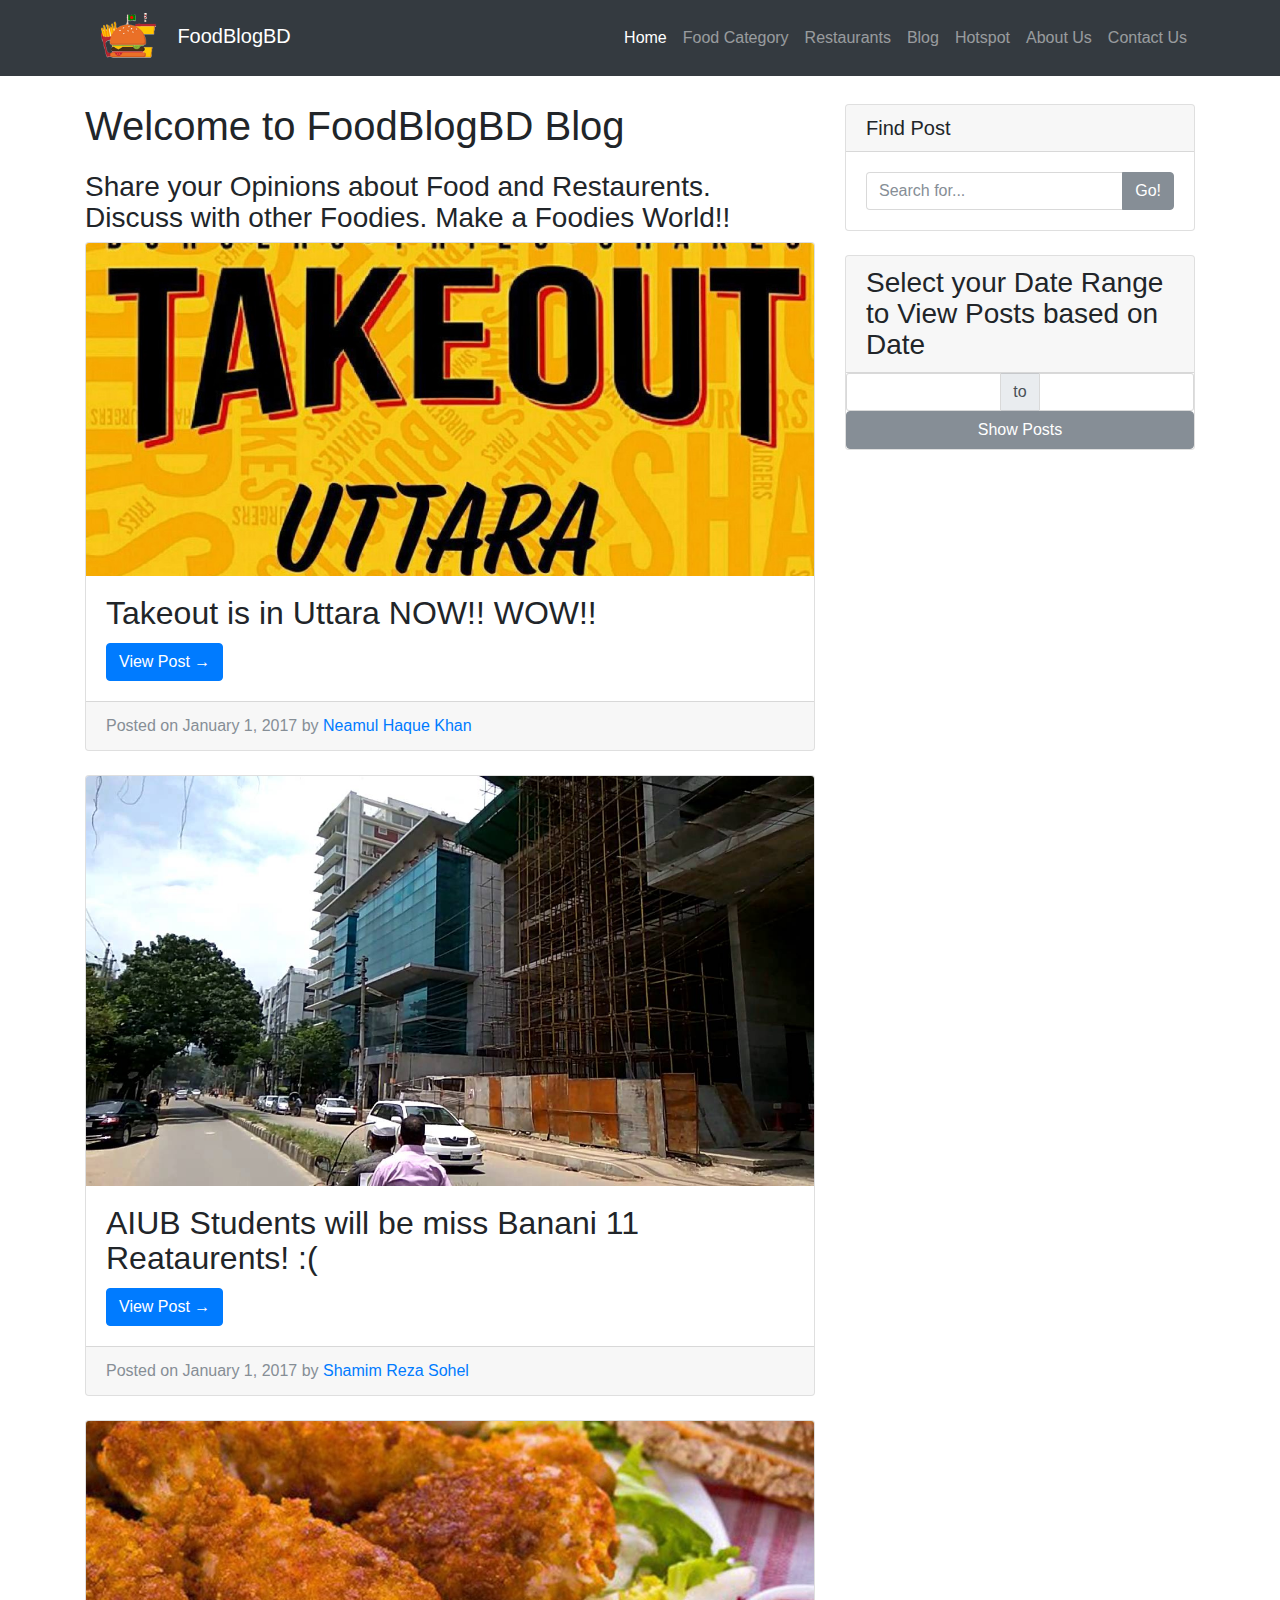
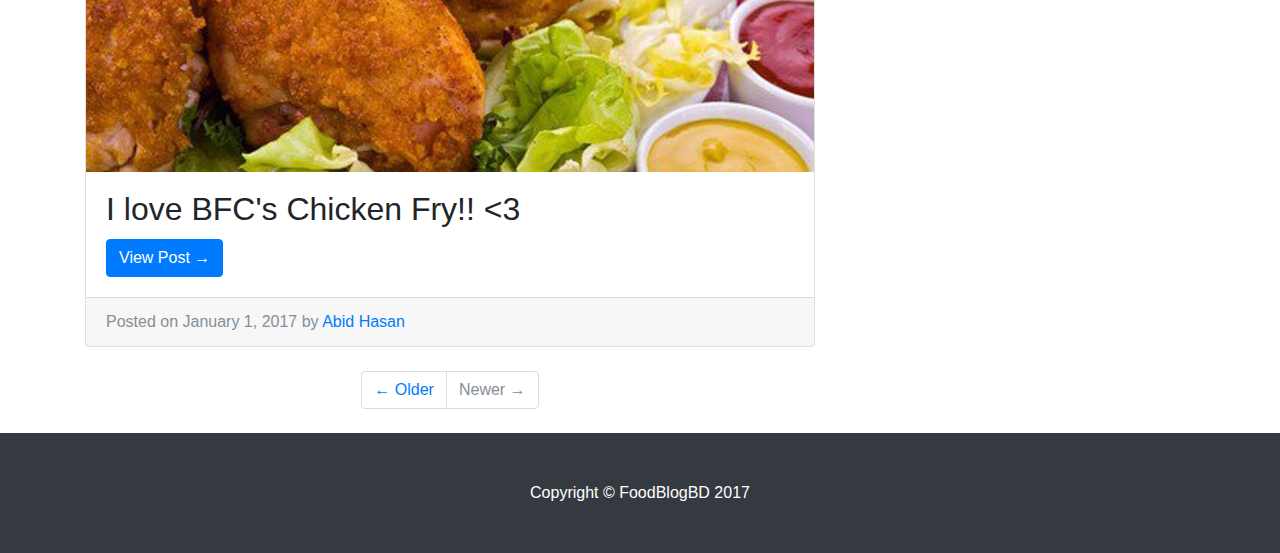
<file: Shared/Blog Page FoodBlogBD/index.html>
<<<<<<< HEAD
https://www.torrentbd.com/torrent/torrents-details.php?id=193359
=======
<!DOCTYPE html>
<html lang="en">

  <head>

    <meta charset="utf-8">
    <meta name="viewport" content="width=device-width, initial-scale=1, shrink-to-fit=no">
    <meta name="description" content="">
    <meta name="author" content="">

    <title>FoodBlogBD Blog</title>

    <!-- Bootstrap core CSS -->
    <link href="vendor/bootstrap/css/bootstrap.min.css" rel="stylesheet">

    <!-- Custom styles for this template -->
    <link href="css/blog-home.css" rel="stylesheet">
    <link href="datepicker/css/bootstrap-datepicker.css" rel="stylesheet">

  </head>

  <body>

    <!-- Navigation -->
    <nav class="navbar navbar-expand-lg navbar-dark bg-dark fixed-top">
      <div class="container">
        <a class="navbar-brand" href="#"> <img class="img-responsive"       
       src="img/foo.png" height="50"> <span>FoodBlogBD</span></a>

        <button class="navbar-toggler" type="button" data-toggle="collapse" data-target="#navbarResponsive" aria-controls="navbarResponsive" aria-expanded="false" aria-label="Toggle navigation">
          <span class="navbar-toggler-icon"></span>
        </button>
        <div class="collapse navbar-collapse" id="navbarResponsive">
          <ul class="navbar-nav ml-auto">
            <li class="nav-item active">
              <a class="nav-link" href="#">Home
                <span class="sr-only">(current)</span>
              </a>
            </li>
            <li class="nav-item">
              <a class="nav-link" href="#">Food Category</a>
            </li>
            <li class="nav-item">
              <a class="nav-link" href="#">Restaurants</a>
            </li>
            <li class="nav-item">
              <a class="nav-link" href="#">Blog</a>
            </li>
            <li class="nav-item">
              <a class="nav-link" href="#">Hotspot</a>
            </li>
            <li class="nav-item">
              <a class="nav-link" href="#">About Us</a>
            </li>
            <li class="nav-item">
              <a class="nav-link" href="#">Contact Us</a>
            </li>
          </ul>
        </div>
      </div>
    </nav>

    <!-- Page Content -->
    <div class="container">

      <div class="row">

        <!-- Blog Entries Column -->
        <div class="col-md-8">

          <h1 class="my-4">Welcome to FoodBlogBD Blog </h1>
            <h3> Share your Opinions about Food and Restaurents. Discuss with other Foodies. Make a Foodies World!!</h3>
          


          <!-- Blog Post -->
          <div class="card mb-4">
            <img class="card-img-top" src="img/takeout.jpg" alt="Card image cap">
            <div class="card-body">
              <h2 class="card-title">Takeout is in Uttara NOW!! WOW!!</h2>
              
              <a href="#" class="btn btn-primary">View Post &rarr;</a>
            </div>
            <div class="card-footer text-muted">
              Posted on January 1, 2017 by
              <a href="#">Neamul Haque Khan</a>
            </div>
          </div>

          <!-- Blog Post -->
          <div class="card mb-4">
            <img class="card-img-top" src="img/banani.jpg" alt="Card image cap">
            <div class="card-body">
              <h2 class="card-title">AIUB Students will be miss Banani 11 Reataurents! :(</h2>
              
              <a href="#" class="btn btn-primary">View Post &rarr;</a>
            </div>
            <div class="card-footer text-muted">
              Posted on January 1, 2017 by
              <a href="#">Shamim Reza Sohel</a>
            </div>
          </div>

          <!-- Blog Post -->
          <div class="card mb-4">
            <img class="card-img-top" src="img/bfcchicken.jpg" alt="Card image cap">
            <div class="card-body">
              <h2 class="card-title">I love BFC's Chicken Fry!! <3 </h2>
              
              <a href="#" class="btn btn-primary">View Post &rarr;</a>
            </div>
            <div class="card-footer text-muted">
              Posted on January 1, 2017 by
              <a href="#">Abid Hasan</a>
            </div>
          </div>

          <!-- Pagination -->
          <ul class="pagination justify-content-center mb-4">
            <li class="page-item">
              <a class="page-link" href="#">&larr; Older</a>
            </li>
            <li class="page-item disabled">
              <a class="page-link" href="#">Newer &rarr;</a>
            </li>
          </ul>

        </div>

        <!-- Sidebar Widgets Column -->
        <div class="col-md-4">

          <!-- Search Widget -->
          <div class="card my-4">
            <h5 class="card-header">Find Post</h5>
            <div class="card-body">
              <div class="input-group">
                <input type="text" class="form-control" placeholder="Search for...">
                <span class="input-group-btn">
                  <button class="btn btn-secondary" type="button">Go!</button>
                </span>
              </div>
            </div>
          </div>

          <!-- Categories Widget -->
          
           <div class="card my-4">
            <h3 class="card-header">Select your Date Range to View Posts based on Date</h3>
            <div class="input-group input-daterange">
    <input type="text" class="form-control" value="2012-04-05">
    <div class="input-group-addon">to</div>
    <input type="text" class="form-control" value="2012-04-19">
           </div>
            <button class="btn btn-secondary" type="button">Show Posts</button>
          </div>

          <!-- Side Widget -->
          

        </div>

      </div>
      <!-- /.row -->

    </div>
    <!-- /.container -->

    <!-- Footer -->
    <footer class="py-5 bg-dark">
      <div class="container">
        <p class="m-0 text-center text-white">Copyright &copy; FoodBlogBD 2017</p>
      </div>
      <!-- /.container -->
    </footer>

    <!-- Bootstrap core JavaScript -->
    <script src="vendor/jquery/jquery.min.js"></script>
    <script src="vendor/popper/popper.min.js"></script>
    <script src="vendor/bootstrap/js/bootstrap.min.js"></script>
    <script src="datepicker/js/bootstrap-datepicker.js"></script>


    <!-- For Datepicker -->

    <script type="text/javascript">
    $('.input-daterange input').each(function() {
    $(this).datepicker('clearDates');
});
</script>


  </body>

</html>
</file>
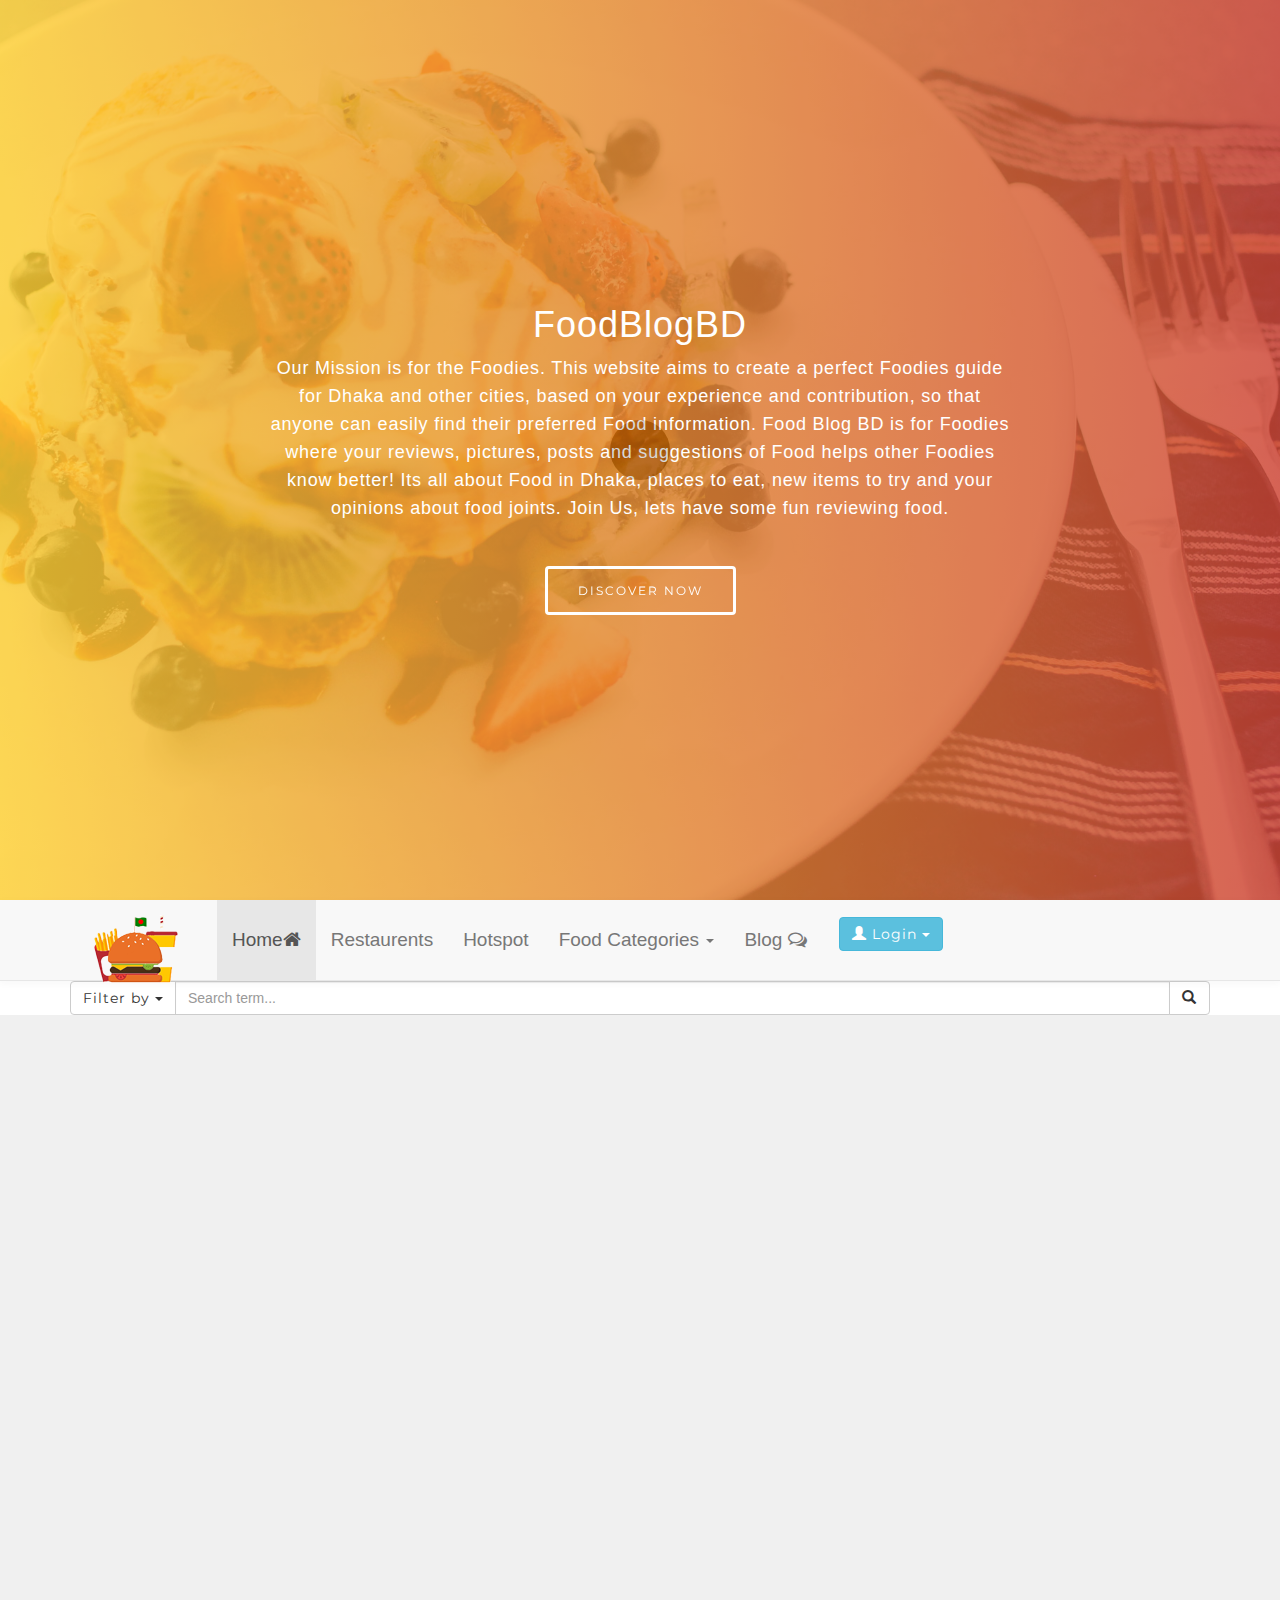
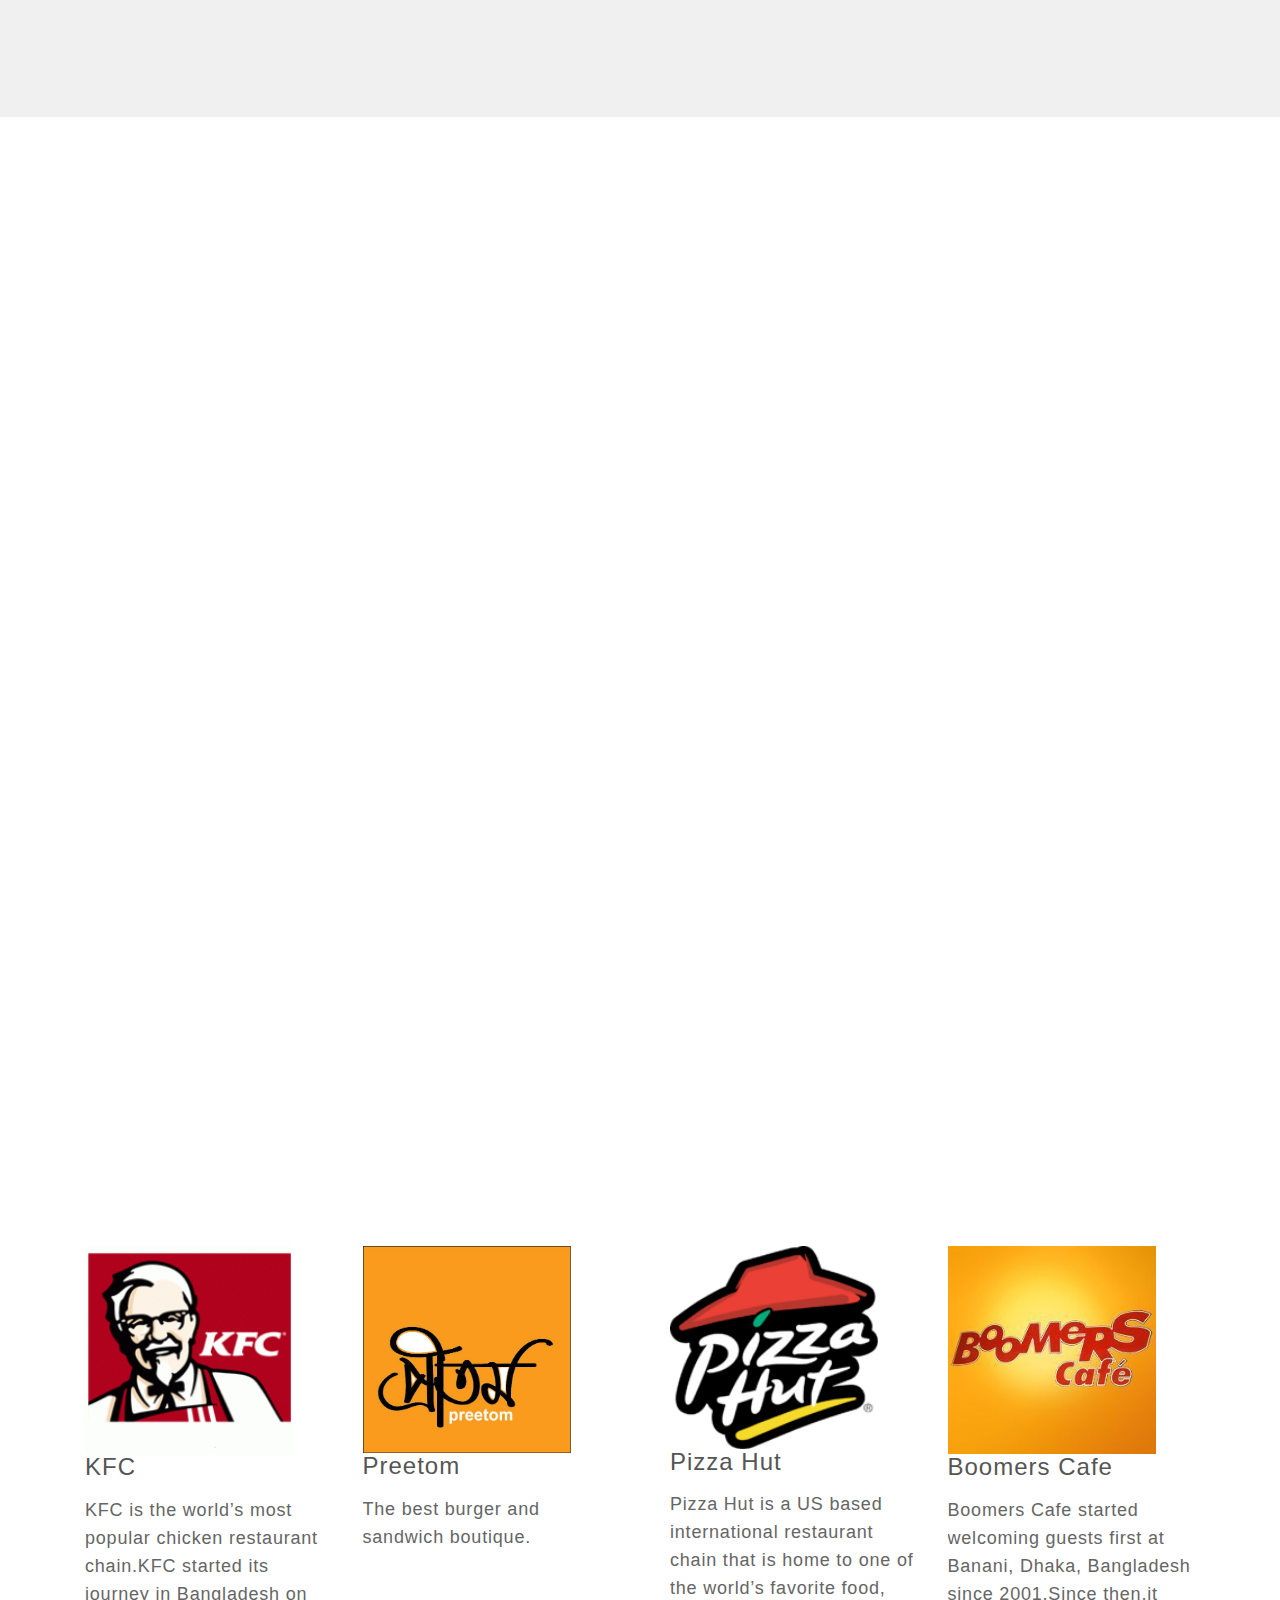
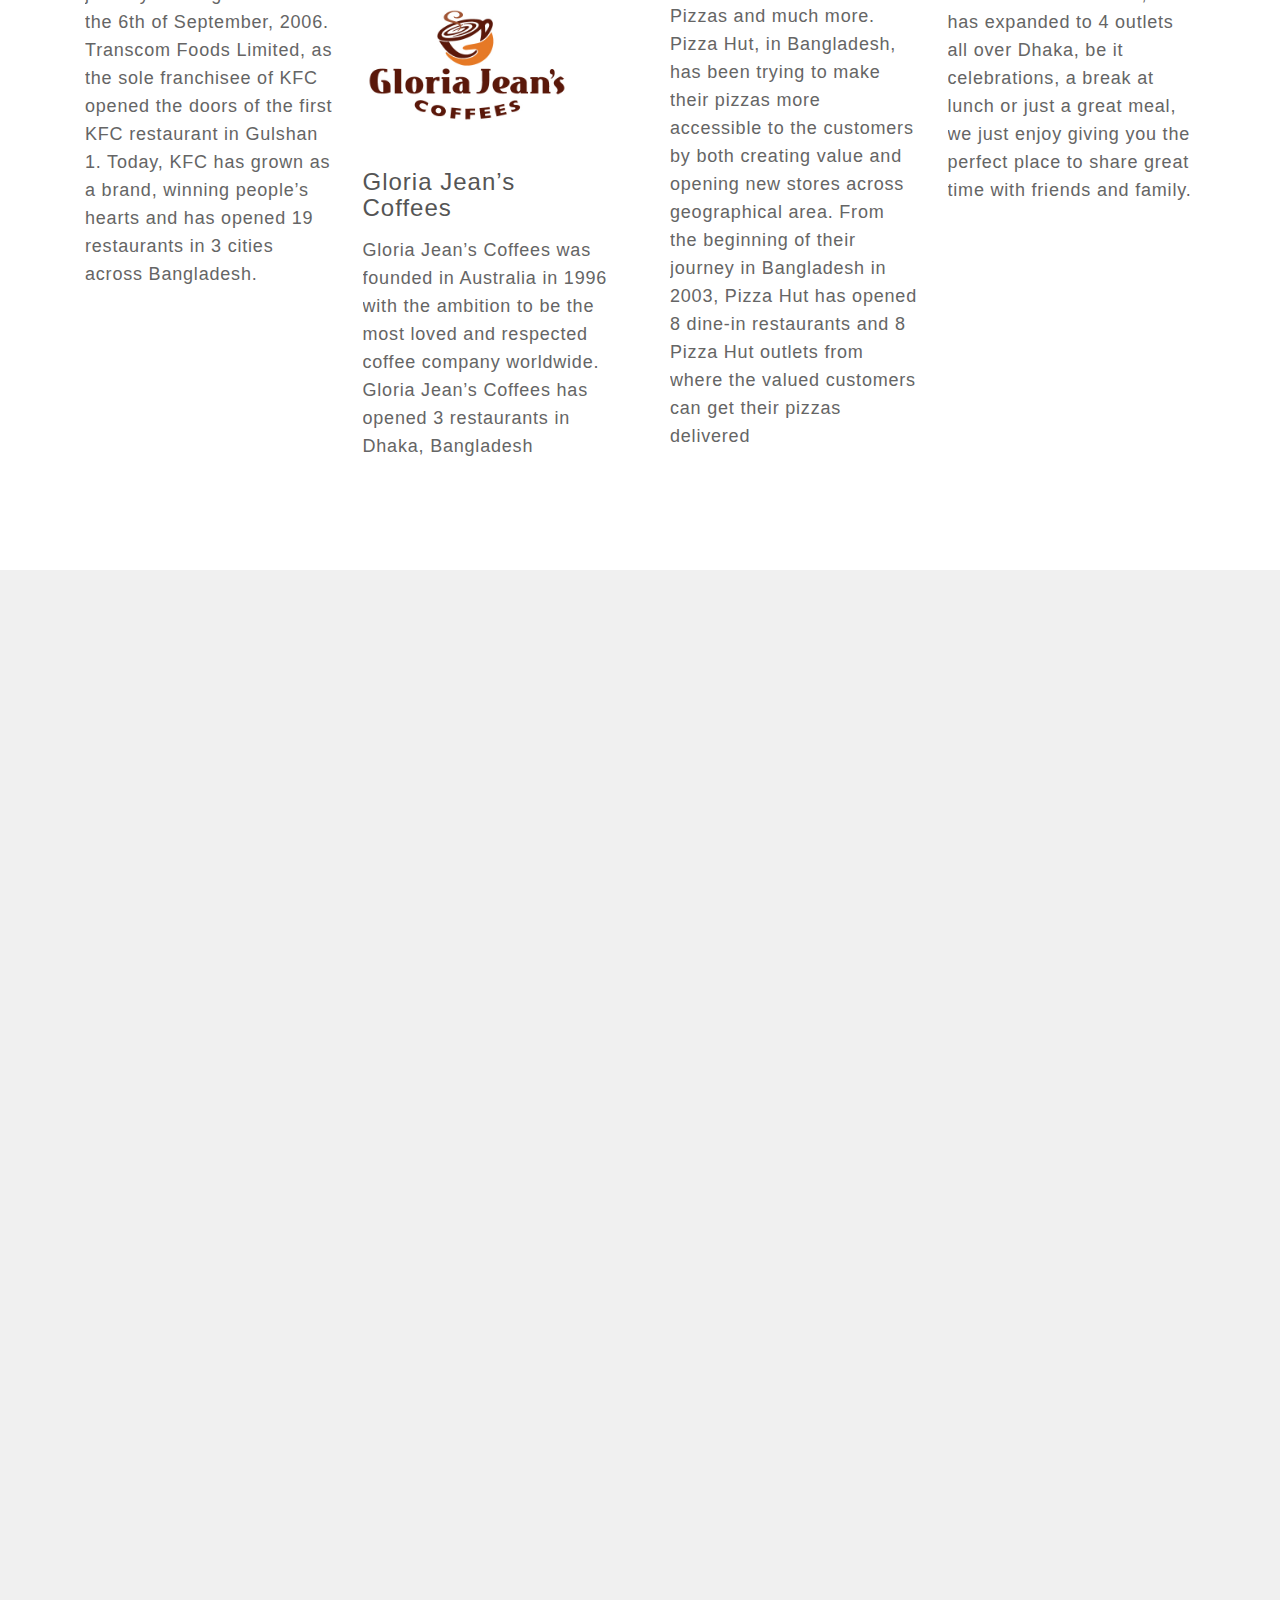
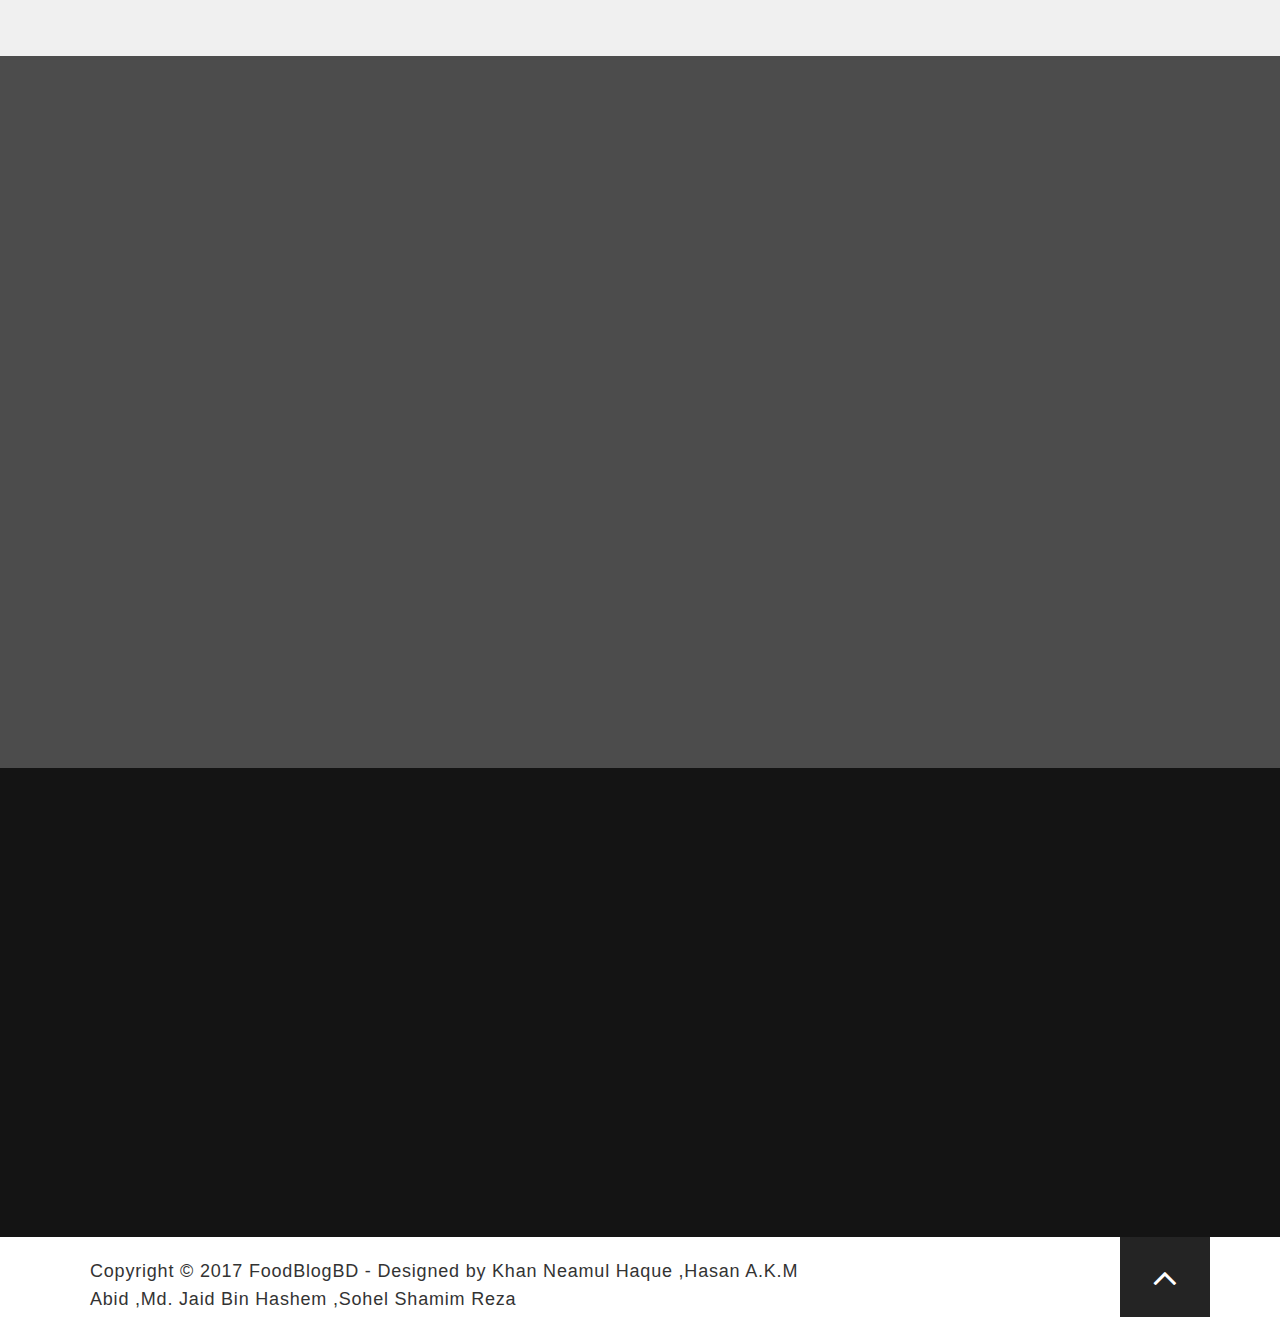
<file: Shared/Home Page/index.html>
<!DOCTYPE html>
<html lang="en">
<head>

	<title>FoodBlogBD</title>
<!--

Template 2083 Steak House

http://www.tooplate.com/view/2083-steak-house

-->
  	<meta charset="utf-8">
	<meta http-equiv="X-UA-Compatible" content="IE=Edge">
	<meta name="viewport" content="width=device-width, initial-scale=1">
	<meta name="keywords" content="">
  	<meta name="description" content="">

	<!-- stylesheets css -->
	<link rel="stylesheet" href="css/bootstrap.min.css">

  	<link rel="stylesheet" href="css/magnific-popup.css">

	<link rel="stylesheet" href="css/animate.min.css">
	<link rel="stylesheet" href="css/font-awesome.min.css">

  	<link rel="stylesheet" href="css/nivo-lightbox.css">
  	<link rel="stylesheet" href="css/nivo_themes/default/default.css">

  	<link rel="stylesheet" href="css/hover-min.css">
  	<link rel="stylesheet" href="css/flexslider.css">

	<link rel="stylesheet" href="css/style.css">

  	<link href='https://fonts.googleapis.com/css?family=Montserrat:400,700' rel='stylesheet' type='text/css'>
  	<link href='https://fonts.googleapis.com/css?family=Source+Sans+Pro:400,300,600' rel='stylesheet' type='text/css'>
    <link rel="stylesheet" href="https://maxcdn.bootstrapcdn.com/bootstrap/3.3.7/css/bootstrap.min.css">

</head>
<body id="top" data-spy="scroll" data-target=".navbar-collapse" data-offset="50">

<!-- Preloader section -->
<div class="preloader">
	<div class="sk-spinner sk-spinner-pulse"></div>
</div>


<!-- Home section -->
<section id="home" class="parallax-section">
  <div class="gradient-overlay"></div>
    <div class="container">
      <div class="row">

          <div class="col-md-offset-2 col-md-8 col-sm-12">
              <h1 class="wow fadeInUp" data-wow-delay="0.6s">FoodBlogBD</h1>
              <p class="wow fadeInUp" data-wow-delay="1.0s">Our Mission is for the Foodies. This website aims to create a perfect Foodies guide for Dhaka and other cities, based on your experience and contribution, so that anyone can easily find their preferred Food information.

															Food Blog BD is for  Foodies where your reviews, pictures, posts and suggestions of Food helps other Foodies know better!

															Its all about Food in Dhaka, places to eat, new items to try and your opinions about food joints.

															Join Us, lets have some fun reviewing food.</p>
              <a href="#feature" class="wow fadeInUp btn btn-default hvr-bounce-to-top smoothScroll" data-wow-delay="1.3s">Discover Now</a>
          </div>

      </div>
    </div>
</section>


<!-- Navigation section -->
<div class="navbar navbar-default navbar-static-top" role="navigation">
  <div class="container">
            <!-- Brand and toggle get grouped for better mobile display -->
            <div class="navbar-header">
                <button type="button" class="navbar-toggle" data-toggle="collapse" data-target=".navbar-ex1-collapse">
                    <span class="sr-only">Toggle navigation</span>
                    <span class="icon-bar"></span>
                    <span class="icon-bar"></span>
                    <span class="icon-bar"></span>
                </button>

                <a class="navbar-brand" href="#"> <img class="img-responsive"       
       src="images/foo.png" >  </a>
            </div>

            <div class="collapse navbar-collapse navbar-ex1-collapse">
                <ul class="nav navbar-nav">
                    <li class="menu-item active"><a href="#">Home<i class="fa fa-home"></i> </a></li>
                    <ul class="nav navbar-nav">
                        <li class="menu-item"><a href="#">Restaurents </a></li>
                        <ul class="nav navbar-nav">
                            <li class="menu-item"><a href="#">Hotspot </a></li>
                            <ul class="nav navbar-nav">
                                
                                <li class="menu-item dropdown"><a href="#" class="dropdown-toggle" data-toggle="dropdown">Food Categories <b class="caret"></b></a>
                                    <ul class="dropdown-menu">
                                        <li class="menu-item dropdown"><a href="#" class="dropdown-toggle" data-toggle="dropdown">Burger </a>
                                        </li>
                                        <li class="menu-item dropdown"><a href="#" class="dropdown-toggle" data-toggle="dropdown">Pizza </a>
                                        </li>
                                        <li class="menu-item dropdown"><a href="#" class="dropdown-toggle" data-toggle="dropdown">Chicken Fry </a>
                                        </li>
                                        <li class="menu-item dropdown"><a href="#" class="dropdown-toggle" data-toggle="dropdown">Pasta </a>
                                        </li>
                                        <li class="menu-item dropdown"><a href="#" class="dropdown-toggle" data-toggle="dropdown">Coffee </a>
                                        </li>
                                        
                                    </ul>
                                </li>
                                <li class="menu-item"><a href="#">Blog <i class="fa fa-comments-o"></i></a></li>
                            </ul>
                            
                <!-- DROPDOWN LOGIN STARTS HERE  -->
                <ul id="signInDropdown" class="nav navbar-nav navbar-right">
                    <li class="dropdown">
                        <button type="button" id="dropdownMenu1" data-toggle="dropdown" class="btn btn-info navbar-btn dropdown-toggle"><i class="glyphicon glyphicon-user"></i> Login <span class="caret"></span></button>
                        <ul class="dropdown-menu">
                          <li style="width: 250px;">
                                <form class="navbar-form form" role="form">
                                    <div class="form-group">
                                      <div class="input-group">
                                            <span class="input-group-addon"><i class="glyphicon glyphicon-envelope color-blue"></i></span>
                                            <!--EMAIL ADDRESS-->
                                            <input type="text" placeholder="Enter Username" name="uname" required>
                                        </div>
                                    </div>
                                    <div class="form-group">
                                        <div class="input-group">
                                            <span class="input-group-addon"><i class="glyphicon glyphicon-lock color-blue"></i></span>
                                            <!--PASSWORD-->
                                            <input id="passwordInput" placeholder="Password"  oninvalid="setCustomValidity('Please enter a password!')" onchange="try{setCustomValidity('')}catch(e){}" required="" type="password">
                                        </div>
                                    </div>
                                    <!--  BASIC ERROR MESSAGE
                                    <div class="form-group">
                                    <label class="error-message color-red">*Email & password don't match!</label>
                                    </div>
                                    -->
                                    <div class="form-group">
                                        <!--BUTTON-->
                                        <br>
                                        <button type="submit" class="btn btn-primary form-control">Login</button>
                                    </div>
                                    <div class="form-group">
                                        <!--RESET PASSWORD LINK-->

                                        <span ><a href="#">Forgot Password?</a></span>
                                        <br>
                                        <p style="font-size: 14px; color: red;" >Have no account?? <a href="#">Sign Up</a></p>
                                    </div>
                                </form>
                            </li>
                        </ul>
                    </li>
                </ul>
                <!-- DROPDOWN LOGIN ENDS HERE  -->
            </div>

        </div>
</div>

<div class="container">
    <div class="row">    
        <div class="col-md-12">
        <div class="input-group">
                <div class="input-group-btn search-panel">
                    <button type="button" class="btn btn-default dropdown-toggle" data-toggle="dropdown">
                      <span id="search_concept">Filter by</span> <span class="caret"></span>
                    </button>
                    <ul class="dropdown-menu" role="menu">
                      <li><a href="#contains">Restaurents</a></li>
                      <li><a href="#its_equal">Food</a></li>
                      <li><a href="#greather_than">Posts</a></li>
                    
                      <li class="divider"></li>
                      <li><a href="#all">Anything</a></li>
                    </ul>
                </div>
                <input type="hidden" name="search_param" value="all" id="search_param">         
                <input type="text" class="form-control" name="x" placeholder="Search term...">
                <span class="input-group-btn">
                    <button class="btn btn-default" type="button"><span class="glyphicon glyphicon-search"></span></button>
                </span>
            </div>
        </div>
  </div>
</div>


<!-- Feature section -->
<section id="feature" class="parallax-section">
  <div class="container">
    <div class="row">

      <div class="col-md-offset-2 col-md-8 col-sm-offset-1 col-sm-10">
          <div class="wow fadeInUp section-title" data-wow-delay="0.6s">
            <h2>Why Choose Us?</h2>
            <h4>FoodBlogBD</h4>
          </div>
      </div>

      <div class="clearfix"></div>

      <div class="col-md-4 col-sm-6 wow fadeInUp" data-wow-delay="0.3s">
        <div class="feature-thumb">
          <div class="feature-icon">
             <span><i class="fa fa-cutlery"></i></span>
          </div>
          <h3>Location Finder</h3>
          <p>You can find all Restaurants addresses and locations in our website.</p>
        </div>
      </div>

      <div class="col-md-4 col-sm-6 wow fadeInUp" data-wow-delay="0.6s">
        <div class="feature-thumb">
          <div class="feature-icon">
            <span><i class="fa fa-coffee"></i></span>
          </div>
          <h3>All in 1</h3>
          <p>You can find all Restaurants food menues and informations in one place.</p>
        </div>
      </div>

      <div class="col-md-4 col-sm-6 wow fadeInUp" data-wow-delay="0.9s">
        <div class="feature-thumb">
          <div class="feature-icon">
            <span><i class="fa fa-bell-o"></i></span>
          </div>
           <h3>Review</h3>
           <p>You can see all reviews in every particular restaurants. You can also write reviews if you want.</p>
        </div>
      </div>

    </div>
  </div>
</section>


<!-- About section -->
<section id="about" class="parallax-section">
	<div class="container">
		<div class="row">

      <div class="col-md-offset-2 col-md-8 col-sm-offset-1 col-sm-10">
          <div class="wow fadeInUp section-title" data-wow-delay="0.3s">
            <h2>Our Story</h2>
            <h4>Your Food Review Center since 2017</h4>
          </div>
      </div>

      <div class="clearfix"></div>
      
      <!--<div class="wow fadeInUp col-md-3 col-sm-5" data-wow-delay="0.3s">
        <img src="images/about-img.jpg" class="img-responsive" alt="About">
        <h3>Nunc ullamcorper suscipit neque, ac malesuada purus molestie non.</h3>
      </div>-->

      <div class="wow fadeInUp col-md-7 col-sm-7" data-wow-delay="0.5s">

        <!-- flexslider -->
        <div class="flexslider">
          <ul class="slides">

            <li>
              <img src="images/slide-img1.jpg" alt="Flexslider">
            </li>
            <li>
              <img src="images/slide-img2.jpg" alt="Flexslider">
            </li>
            <li>
              <img src="images/slide-img3.jpg" alt="Flexslider">
            </li>

          </ul>
        </div>

         <p>For Food Lovers , We are here to help.</p>
      </div>

       <div class="wow fadeInUp col-md-4 col-sm-12" data-wow-delay="0.9s">
        	<h2>Our Aim</h2>
         	<p>Our Mission is for the Foodies. This website aims to create a perfect Foodies guide for Dhaka and other cities, 
			based on your experience and contribution, so that anyone can easily find their preferred Food information. 
			Food Blog BD is for Foodies where your reviews, pictures, posts and suggestions of Food helps other Foodies know better! 
			Its all about Food in Dhaka, places to eat, new items to try and your opinions about food joints. Join Us, lets have some fun reviewing food.</p>
         	
      </div>

		</div>
	</div>
</section>

<!-- Menu section -->
<section id="menu" class="parallax-section">
  <div class="container">
    <div class="row">

      <div class="col-md-offset-2 col-md-8 col-sm-offset-1 col-sm-10">
         <div class="wow fadeInUp section-title" data-wow-delay="0.3s">
            <h2>Popular Restaurants</h2>
        </div>
      </div>

      <div class="col-md-6 col-sm-12">
        <div class="col-md-6 col-sm-12" data-wow-delay="0.6s">
          <div class="media-object pull-left">
            <img src="images/gallery-img1.gif" class="img-responsive" alt="Food Menu">
          </div>
          <div class="media-body">
            <h3 class="media-heading">KFC</h3>
            <p>KFC is the world’s most popular chicken restaurant chain.KFC started its journey in Bangladesh on the 6th of September, 2006. 
				Transcom Foods Limited, as the sole franchisee of KFC opened the doors of the first KFC restaurant in Gulshan 1.
				Today, KFC has grown as a brand, winning people’s hearts and has opened 19 restaurants in 3 cities across Bangladesh.</p>
          </div>
        </div>

        <div class="col-md-6 col-sm-12" data-wow-delay="0.9s">
          <div class="media-object pull-left">
            <img src="images/preetom.jpg" class="img-responsive" alt="Food Menu">
          </div>
          <div class="media-body">
            <h3 class="media-heading">Preetom</h3>
            <p>The best burger and sandwich boutique.</p>
          </div>
        </div>

        <div class="col-md-6 col-sm-12" data-wow-delay="1.2s">
          <div class="media-object pull-left">
            <img src="images/gloriaJeans.jpg" class="img-responsive" alt="Food Menu">
          </div>
          <div class="media-body">
            <h3 class="media-heading">Gloria Jean’s Coffees</h3>
            <p>Gloria Jean’s Coffees was founded in Australia in 1996 with the ambition to be the most loved and respected coffee company worldwide. 
				Gloria Jean’s Coffees has opened 3 restaurants in Dhaka, Bangladesh</p>
          </div>
        </div>
      </div>

      <div class="col-md-6 col-sm-12">
        <div class="col-md-6 col-sm-12" data-wow-delay="1s">
          <div class="media-object pull-left">
            <img src="images/gallery-img4.png" class="img-responsive" alt="Food Menu">
          </div>
          <div class="media-body">
            <h3 class="media-heading">Pizza Hut</h3>
            <p>Pizza Hut is a US based international restaurant chain that is home to one of the world’s favorite food, Pizzas and much more.
			Pizza Hut, in Bangladesh, has been trying to make their pizzas more accessible to the customers by both creating value and opening new stores 
			across geographical area. From the beginning of their journey in Bangladesh in 2003, Pizza Hut has opened 8 dine-in restaurants and 8 Pizza Hut 
			outlets from where the valued customers can get their pizzas delivered</p>
          </div>
        </div>

        <div class="col-md-6 col-sm-12" data-wow-delay="1.3s">
          <div class="media-object pull-left">
            <img src="images/boomers.jpg" class="img-responsive" alt="Food Menu">
          </div>
          <div class="media-body">
            <h3 class="media-heading">Boomers Cafe</h3>
            <p>Boomers Cafe  started welcoming guests first at Banani, Dhaka, Bangladesh since 2001.Since then,it has expanded to 4 outlets all over Dhaka,
			be it celebrations, a break at lunch or just a great meal, we just enjoy giving you the perfect place to share great time with friends and family.</p>
          </div>
        </div>


    </div>
  </div>
</section>

<!-- Team section -->
<section id="team" class="parallax-section">
  <div class="container">
    <div class="row">

      <div class="col-md-offset-2 col-md-8 col-sm-offset-1 col-sm-10">
         <div class="wow fadeInUp section-title" data-wow-delay="0.3s">
            <h2>Meet Our Owners</h2>
        </div>
      </div>

      <div class="clearfix"></div>
	  
	  <div class="col-md-5 col-sm-7 wow fadeInUp" data-wow-delay="0.4s">
          <div class="team-thumb">
            <img src="images/abhijitSir.jpg" class="img-responsive" alt="Team" >  
                <div class="team-des">
                  <h3>Abhijit Bhowmik</h3>
                  <h4>Adviser</h4>
                    <ul class="social-icon">
                      <li><a href="#" class="fa fa-facebook"></a></li>
                      <li><a href="#" class="fa fa-twitter"></a></li>
                      <li><a href="#" class="fa fa-dribbble"></a></li>
                    </ul>
                </div>
          </div>
      </div>

      <div class="col-md-3 col-sm-6 wow fadeInUp" data-wow-delay="0.4s">
          <div class="team-thumb">
            <img src="images/neamul.jpg" class="img-responsive" alt="Team">  
                <div class="team-des">
                  <h3>Neamul Haque</h3>
                  <h4>Developer</h4>
                    <ul class="social-icon">
                      <li><a href="#" class="fa fa-facebook"></a></li>
                      <li><a href="#" class="fa fa-twitter"></a></li>
                      <li><a href="#" class="fa fa-dribbble"></a></li>
                    </ul>
                </div>
          </div>
      </div>
	  
	  <div class="col-md-3 col-sm-6 wow fadeInUp" data-wow-delay="0.9s">
          <div class="team-thumb">
            <img src="images/abid.jpg" class="img-responsive" alt="Team" >  
              <div class="team-des">
                <h3>Abid Hasan</h3>
                <h4>quality test engineer</h4>
                  <ul class="social-icon">
                      <li><a href="#" class="fa fa-facebook"></a></li>
                      <li><a href="#" class="fa fa-twitter"></a></li>
                  </ul>
              </div>
          </div>
      </div>

      <div class="col-md-3 col-sm-6 wow fadeInUp" data-wow-delay="0.6s">
          <div class="team-thumb">
            <img src="images/sohel.jpg" class="img-responsive" alt="Team">  
              <div class="team-des">
                <h3>Shamim Reza</h3>
                <h4>Researcher</h4>
                  <ul class="social-icon">
                      <li><a href="#" class="fa fa-twitter"></a></li>
                  </ul>
              </div>
          </div>
      </div>

      <div class="col-md-3 col-sm-6 wow fadeInUp" data-wow-delay="0.9s">
          <div class="team-thumb">
            <img src="images/siam.jpg" class="img-responsive" alt="Team">  
              <div class="team-des">
                <h3>Md. Jaid</h3>
                <h4>Developer</h4>
                  <ul class="social-icon">
                      <li><a href="#" class="fa fa-facebook"></a></li>
                      <li><a href="#" class="fa fa-twitter"></a></li>
                  </ul>
              </div>
          </div>
      </div>
	  

      <div class="clearfix"></div><div class="clearfix"></div>

      <div class="wow fadeInUp section-title" data-wow-delay="0.6s">
        <h2>Our Service</h2>
         <p>The main focus of our website to create a single website where user can get everything and every information.
			In a special occasion, we will send to email all registered user about the restaurant special offer. So that, users will notify and up to date and less chance to claim the offer.
		</p>
      </div>

    </div>
  </div>
</section>

<!-- Contact section -->
<section id="contact" class="parallax-section">
  <div class="overlay"></div>
	<div class="container">
		<div class="row">

			<div class="col-md-offset-2 col-md-8 col-sm-offset-1 col-sm-10">
            <div class="wow fadeInUp section-title" data-wow-delay="0.3s">
                <h2>Say hello</h2>
                <h4>we are always ready to serve you!</h4>
            </div>
				<div class="contact-form wow fadeInUp" data-wow-delay="0.7s">
					<form id="contact-form" method="post" action="#">
						<input name="name" type="text" class="form-control" placeholder="Your Name" required>
						<input name="email" type="email" class="form-control" placeholder="Your Email" required>
						<textarea name="message" class="form-control" placeholder="Message" rows="5" required></textarea>
						<input type="submit" class="form-control submit" value="SEND MESSAGE">
					</form>
				</div>
			</div>
			
		</div>
	</div>
</section>

<!-- Footer section -->
<footer>
	<div class="container">
		<div class="row">

              <div class="wow fadeInUp col-md-4 col-sm-4" data-wow-delay="1.3s">
                <h3>About the house</h3>
                <p></p>
              </div>  
        
              <div class="wow fadeInUp col-md-4 col-sm-4" data-wow-delay="1.6s">
                <h3>Contact Detail</h3>
                <p>House 83/B, Road 4, Kemal Ataturk Avenue, Banani,Dhaka 1213, Bangladesh</p>
                <p>+88-02-9894229, +88-02-9897387, +88-02-58815357</p>
                <p>info@aiub.edu</p>
              </div> 
        
              <div class="wow fadeInUp col-md-4 col-sm-4" data-wow-delay="1.9s">
                <h3>Opening Service Hours</h3>
                <strong>Sunday - Thursday</strong>
                <p>8:00 AM - 8:00 PM</p>
              </div> 

		</div>
	</div>
</footer>

<!-- Copyright section -->
<section id="copyright">
  <div class="container">
    <div class="row">

      <div class="col-md-8 col-sm-8 col-xs-8">
        <p>Copyright © 2017 FoodBlogBD - Designed by Khan Neamul Haque ,Hasan A.K.M Abid ,Md. Jaid Bin Hashem ,Sohel Shamim Reza </p>
      </div>  

      <div class="col-md-4 col-sm-4 text-right">
        <a href="#home" class="fa fa-angle-up smoothScroll gototop"></a>
      </div>

    </div>
  </div>
</section>

<!-- javscript js -->
<script src="js/jquery.js"></script>
<script src="js/bootstrap.min.js"></script>

<script src="js/jquery.magnific-popup.min.js"></script>

<script src="js/jquery.sticky.js"></script>
<script src="js/jquery.backstretch.min.js"></script>

<script src="js/isotope.js"></script>
<script src="js/imagesloaded.min.js"></script>
<script src="js/nivo-lightbox.min.js"></script>

<script src="js/jquery.flexslider-min.js"></script>

<script src="js/jquery.parallax.js"></script>
<script src="js/smoothscroll.js"></script>
<script src="js/wow.min.js"></script>

<script src="js/custom.js"></script>

</body>
</html>
</file>
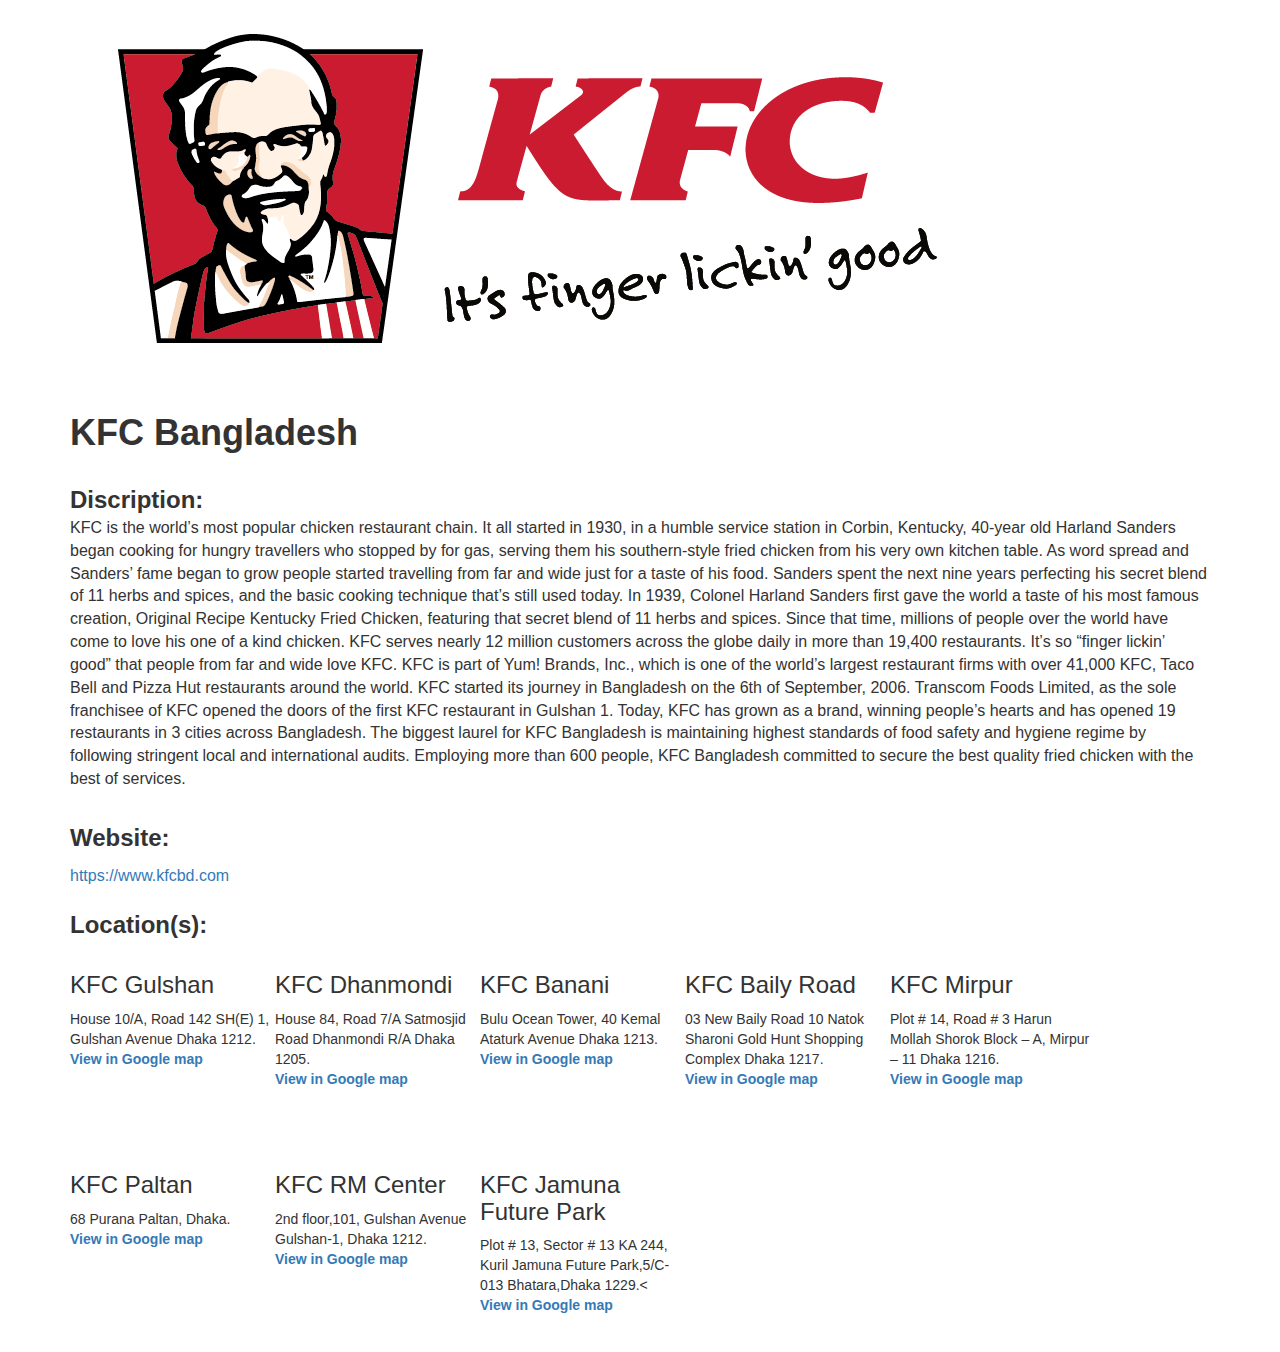
<file: Shared/Single Restaurant Page/singlearticle.html>
<!DOCTYPE HTML>
<html>
<head>


    <title>Retaurent Single Article</title>
    

    <!-- Font Awesome -->
    <link rel="stylesheet" href="https://maxcdn.bootstrapcdn.com/font-awesome/4.2.0/css/font-awesome.min.css">



    <link rel="stylesheet" href="css/bootstrap.min.css" type="text/css">
    <link rel="stylesheet" href="css/style.css" type="text/css">
    <link rel="stylesheet" href="css\font-awesome.min.css" type="text/css">

    <link href='https://fonts.googleapis.com/css?family=Open+Sans:400,600' rel='stylesheet' type='text/css'>
    <link rel='stylesheet prefetch' href='https://maxcdn.bootstrapcdn.com/font-awesome/4.4.0/css/font-awesome.min.css'>
    <link rel="stylesheet" href="https://socialcounters.000webhostapp.com/SocialCounters/SocialCounters/css/style.css">
    <link href="https://maxcdn.bootstrapcdn.com/font-awesome/4.6.3/css/font-awesome.min.css" rel="stylesheet" integrity="sha384-T8Gy5hrqNKT+hzMclPo118YTQO6cYprQmhrYwIiQ/3axmI1hQomh7Ud2hPOy8SP1" crossorigin="anonymous">

</head>
<body>


 <!--****************THUMBLE POST**************-->
 <div class="container">
    <div class="row">
        <div class="col-md-12">



            <img src="images/kfc.jpg" class="img-responsive">
            <div class="caption">
                <h1><b>KFC Bangladesh</b></h1>                               
            </div>



            <br>
            <b style="font-size: 24px">Discription:</b>
            <p style="font-size: 16px" >KFC is the world’s most popular chicken restaurant chain.

                It all started in 1930, in a humble service station in Corbin, Kentucky, 40-year old Harland Sanders began cooking for hungry travellers who stopped by for gas, serving them his southern-style fried chicken from his very own kitchen table. As word spread and Sanders’ fame began to grow people started travelling from far and wide just for a taste of his food. Sanders spent the next nine years perfecting his secret blend of 11 herbs and spices, and the basic cooking technique that’s still used today.

                In 1939, Colonel Harland Sanders first gave the world a taste of his most famous creation, Original Recipe Kentucky Fried Chicken, featuring that secret blend of 11 herbs and spices. Since that time, millions of people over the world have come to love his one of a kind chicken.

                KFC serves nearly 12 million customers across the globe daily in more than 19,400 restaurants. It’s so “finger lickin’ good” that people from far and wide love KFC. KFC is part of Yum! Brands, Inc., which is one of the world’s largest restaurant firms with over 41,000 KFC, Taco Bell and Pizza Hut restaurants around the world.

                KFC started its journey in Bangladesh on the 6th of September, 2006. Transcom Foods Limited, as the sole franchisee of KFC opened the doors of the first KFC restaurant in Gulshan 1. Today, KFC has grown as a brand, winning people’s hearts and has opened 19 restaurants in 3 cities across Bangladesh. The biggest laurel for KFC Bangladesh is maintaining highest standards of food safety and hygiene regime by following stringent local and international audits. Employing more than 600 people, KFC Bangladesh committed to secure the best quality fried chicken with the best of services.</p>
                <br>
                <p style="font-size: 24px"><b>Website: </b></p> 
                <a style="font-size: 16px" href="https://kfcbd.com/">https://www.kfcbd.com</a>

















                <br> <br>




            </div>







        </div>
    </div>

    <div class="container">
        <p style="font-size: 24px"><b>Location(s): </b></p> 
        <div class="row">
            <div class="col-md-12">
              <div class="entry-content">
                  <div class="entry-content-inner">
                      <div style="width:205px;height:200px; float: left;">
                        <h3> KFC Gulshan</h3>
                        <p>House 10/A, Road 142
                            SH(E) 1, Gulshan Avenue
                            Dhaka 1212.<br>
                            
                            <a href="https://www.google.com.bd/maps/place/KFC+Gulshan/@23.7753465,90.4142871,17z/data=!3m1!4b1!4m5!3m4!1s0x3755c79cb1a431eb:0xeb53c82d8228e8a0!8m2!3d23.7753465!4d90.4164758?hl=en" target="blank"><strong>View in Google map</strong></a>
                        </div>
                        <div style="width:205px;height:200px; float: left;">
                            <h3> KFC Dhanmondi</h3>
                            <p>House 84, Road 7/A
                                Satmosjid Road
                                Dhanmondi R/A
                                Dhaka 1205.<br>

                                <a href="https://www.google.com.bd/maps/place/KFC/@23.7435202,90.3712782,17z/data=!3m1!4b1!4m5!3m4!1s0x3755bf4b152a54c7:0xa858f958c86fef60!8m2!3d23.7435202!4d90.3734669" target="blank"><strong>View in Google map</strong></a>
                            </div>
                            <div style="width:205px;height:200px; float: left;">
                                <h3> KFC Banani</h3>
                                <p>Bulu Ocean Tower,
                                    40 Kemal Ataturk Avenue
                                    Dhaka 1213.<br>

                                    
                                    <a href="https://www.google.com.bd/maps/place/K+F+C/@23.7937659,90.4033418,17z/data=!3m1!4b1!4m5!3m4!1s0x3755c70e61cfd2dd:0x93d98de48f5cbdc5!8m2!3d23.7937659!4d90.4055305" target="blank"><strong>View in Google map</strong></a>
                                </div>
                                <div style="width:205px;height:200px; float: left;">
                                    <h3> KFC Baily Road</h3>
                                    <p>03 New Baily Road
                                        10 Natok Sharoni
                                        Gold Hunt Shopping Complex
                                        Dhaka 1217.<br>

                                        <a href="https://www.google.com.bd/maps/place/KFC+Restaurant/@23.7420039,90.4077447,17z/data=!3m1!4b1!4m5!3m4!1s0x3755b88baa7057cf:0xe2a230d4ef760bb9!8m2!3d23.7420039!4d90.4099334" target="blank"><strong>View in Google map</strong></a>
                                    </div>
                                    <div style="width:205px;height:200px; float: left;">
                                        <h3>KFC Mirpur</h3>
                                        <p>Plot # 14, Road # 3
                                            Harun Mollah Shorok
                                            Block &#8211; A, Mirpur &#8211; 11
                                            Dhaka 1216.<br>

                                            <a href="https://www.google.com.bd/maps/place/KFC+Restaurant/@23.816756,90.3640213,17z/data=!3m1!4b1!4m5!3m4!1s0x3755c12f4d8798b9:0x4fb662d896d1a4c3!8m2!3d23.816756!4d90.36621" target="blank"><strong>View in Google map</strong></a>
                                        </div>
                                        <div style="width:205px;height:200px; float: left;">
                                            <h3> KFC Paltan</h3>
                                            <p>68 Purana Paltan,
                                                Dhaka.<br>

                                                <a href="https://www.google.com.bd/maps/place/KFC+Restaurant/@23.7300124,90.4089577,17z/data=!3m1!4b1!4m5!3m4!1s0x3755b8f7b554557f:0x9e4d982bd7057d79!8m2!3d23.7300124!4d90.4111464" target="blank"><strong>View in Google map</strong></a>
                                            </div>
                                            <div style="width:205px;height:200px; float: left;">
                                                <h3>KFC RM Center</h3>
                                                <p>2nd floor,101, Gulshan Avenue
                                                    Gulshan-1, Dhaka 1212.<br>

                                                    <a href="https://www.google.com.bd/maps/place/Kfc+Restaurant/@23.7887288,90.4141109,17z/data=!3m1!4b1!4m5!3m4!1s0x3755c7a1975bce31:0xb6af4cb69ec866b1!8m2!3d23.7887288!4d90.4162996" target="blank"><strong>View in Google map</strong></a>
                                                </div>
                                                <div style="width:205px;height:200px; float: left;">
                                                    <h3> KFC Jamuna Future Park</h3>
                                                    <p>Plot # 13, Sector # 13
                                                        KA 244, Kuril
                                                        Jamuna Future Park,5/C-013
                                                        Bhatara,Dhaka 1229.<<br>

                                                        <a href="https://www.google.com.bd/maps/place/KFC+Restaurant/@23.7912496,90.3199801,12z/data=!4m8!1m2!2m1!1skfc+near+Jamuna+Future+Theame+Park,+Dhaka,+Dhaka+Division!3m4!1s0x0:0x91e23da5f7ecdab6!8m2!3d23.8132433!4d90.4238105" target="blank"><strong>View in Google map</strong></a>
                                                    </div>

                                                </div>
</file>
<file: Shared/Home Page/css/style.css>
/*

Template 2083 Steak House

http://www.tooplate.com/view/2083-steak-house

*/

body {
    background: #ffffff;
    font-family: 'Source Sans Pro', sans-serif;
    font-weight: 300;
  }

html,body {
  width: 100%;
  overflow-x: hidden;
}

html {
  font-size: 100%;
}


/* Typography */
h1,h2,h3, .btn {
  font-family: 'Montserrat', sans-serif;
  font-weight: 400;
  letter-spacing: 1px;
}

h1 {
  font-weight: bold;
  font-size: 100px;
}

h2 {
  color: #333;
  font-size: 40px;
  letter-spacing: 2px;
  text-transform: uppercase;
  margin-top: 8px;
}
#contact h2 {
  color: #ffffff;
}

h3 {
  color: #444;
  font-size: 20px;
  line-height: 26px;
  letter-spacing: 1px;
  padding-bottom: 10px;
}
#menu h3 {
   color: #555;
}

h4 {
  font-size: 12px;
  font-weight: bold;
  letter-spacing: 3px;
  text-transform: uppercase;
  font-weight: 400;
}

p {
  font-size: 18px;
  letter-spacing: 0.8px;
  line-height: 28px;
}

a {
  text-decoration: none !important;
}
a:visited,
a:focus {
  outline: none;
  text-decoration: none !important;
}

.parallax-section {
  background-attachment: fixed !important;
  background-size: cover !important;
}

/* hover min css */
.hvr-bounce-to-bottom:before,
.hvr-bounce-to-top:before {
  background-color: #ffffff;
}


/* All Section styles */
#about,
#feature,
#video,
#menu,
#team,
#gallery,
#contact {
  color: #656565;
  padding-top: 100px;
  padding-bottom: 100px;
}

#feature,
#video,
#team,
#gallery,
#contact {
  text-align: center;
}

#feature,
#team {
  background: rgb(240,240,240);
}



/* section title */
.section-title {
  padding-bottom: 70px;
}
#about .section-title,
#menu .section-title {
  text-align: center;
}
#contact .section-title {
  color: #f0f0f0;
}



/* Preloader section  */
.preloader {
  position: fixed;
  top: 0;
  left: 0;
  width: 100%;
  height: 100%;
  z-index: 99999;
  display: flex;
  flex-flow: row nowrap;
  justify-content: center;
  align-items: center;
  background: none repeat scroll 0 0 #ffffff;
}

.sk-spinner-pulse {
  width: 60px;
  height: 60px;
  background-color: #222;
  border-radius: 100%;
  -webkit-animation: sk-pulseScaleOut 1s infinite ease-in-out;
          animation: sk-pulseScaleOut 1s infinite ease-in-out; }

@-webkit-keyframes sk-pulseScaleOut {
  0% {
    -webkit-transform: scale(0);
            transform: scale(0); }
  100% {
    -webkit-transform: scale(1);
            transform: scale(1);
    opacity: 0; } }

@keyframes sk-pulseScaleOut {
  0% {
    -webkit-transform: scale(0);
            transform: scale(0); }
  100% {
    -webkit-transform: scale(1);
            transform: scale(1);
    opacity: 0; } }


/* Home section */
#home {
  color: #ffffff;
  display: -webkit-box;
  display: -webkit-flex;
  display: -ms-flexbox;
  display: flex;
  -webkit-box-align: center;
  -webkit-align-items: center;
      -ms-flex-align: center;
        align-items: center;
  text-align: center;
  height: 100vh;
  overflow: hidden;
  position: relative;
}

#home .gradient-overlay {
  background: #c21500; /* fallback for old browsers */  
  background: -webkit-linear-gradient(to left, #c21500 , #ffc500); /* Chrome 10-25, Safari 5.1-6 */
  background: linear-gradient(to left, #c21500 , #ffc500); /* W3C, IE 10+/ Edge, Firefox 16+, Chrome 26+, Opera 12+, Safari 7+ */
  opacity: 0.8;      
  position: absolute;
  top: 0;
  width: 100%;
  height: 100vh;
}

#home .btn {
  background: transparent;
  border: 3px solid #ffffff;
  color: #ffffff;
  font-size: 12px;
  letter-spacing: 2px;
  padding: 13px 30px;
  margin-top: 34px;
  text-transform: uppercase;
}
#home .btn:hover,
#home .btn:focus {
  color: #c21500;
}


/* Navigation section */


.navbar-default {
    background: #ffffff;
    border: none;
    box-shadow: 0px 2px 8px 0px rgba(50, 50, 50, 0.04);
    margin: 0 !important;
}

.navbar-default .navbar-brand {
  color: #505050;
  font-size: 28px;
  font-weight: 600;
  letter-spacing: 2px;
  line-height: 40px;
  margin: 0;
}

.navbar-default .navbar-nav li a {
    color: #757575;
    font-size: 19px;
    font-weight: 300;
    line-height: 50px;
    -webkit-transition: all 0.4s ease-in-out;
    transition: all 0.4s ease-in-out;
}

.navbar-default .navbar-nav > li a:hover {
    color: #c21500 !important;
}

.navbar-default .navbar-nav > li > a:hover,
.navbar-default .navbar-nav > li > a:focus {
    color: #606060;
    background-color: transparent;
}

.navbar-default .navbar-nav > .active > a,
.navbar-default .navbar-nav > .active > a:hover,
.navbar-default .navbar-nav > .active > a:focus {
    color: #c21500;
    background-color: transparent;
}

.navbar-default .navbar-toggle {
     border: none;
     padding-top: 10px;
  }

.navbar-default .navbar-toggle .icon-bar {
    border-color: transparent;
  }

.navbar-default .navbar-toggle:hover,
.navbar-default .navbar-toggle:focus { 
  background-color: transparent;
}

.navbar-default .navbar-search{
  padding-top: 10px;
}

#dropdownMenu1{
  margin: 17px;
}



/* Feature section */
#feature .feature-thumb {
  background-color: #ffffff;
  position: relative;
  padding: 40px;
  margin-top: 32px;
}
#feature .feature-icon {
  background-color: #222;
  width: 85px;
  height: 85px;
  margin: 0 auto;
  top: 0;
  margin-top: -70px;
  margin-bottom: 30px;
  position: relative;
  -webkit-border-radius: 50%;
  -moz-border-radius: 50%;
  -ms-border-radius: 50%;
  border-radius: 50%;
  display: table;
  text-align: center;
  transition: all 0.4s ease-in-out;
}
#feature .feature-icon:hover {
  background-color: #c21500;
}
#feature .feature-icon span {
  display: table-cell;
  vertical-align: middle;
}
#feature .feature-icon .fa {
  color: #A1849A;
  font-size: 36px;
  margin: 0;
  padding: 0;
}

#feature h3 {
  padding-top: 14px;
  padding-bottom: 10px;
}



/* About section  */
#about .col-md-4 ul {
  padding-top: 4px;
  padding-left: 28px;
}

#about .col-md-4 ul li {
  color: #777;
  font-size: 18px;
  font-weight: 400;
  padding-top: 2px;
  padding-bottom: 2px;
}



/* Video section  */
#video {
  background: url('../images/video-bg.jpg') 50% 0 repeat-y fixed;
  -webkit-background-size: cover;
  background-size: cover;
  background-position: center center;
  position: relative;
  color: #999;
}

#video .overlay {
  background: rgba(03,03,03,0.6);
  width: 100%;
  height: 100%;
  position: absolute;
  top: 0;
}

#video h2 {
  color: #ffffff;
  padding-top: 20px;
  padding-bottom: 16px;
}

#video .fa {
  position: relative;
  border: 2px solid #ffffff;
  border-radius: 100px;
  color: #ffffff;
  font-size: 28px;
  width: 80px;
  height: 80px;
  line-height: 80px;
  text-align: center;
  vertical-align: middle;
  margin-top: 22px;
}



/* Menu section */
#menu .media {
  padding-bottom: 20px;
}

#menu .media-object img {
  width: 220px;
  padding-right: 12px;
  position: relative;
}

#menu .media-object span.menu-price {
  position: absolute;
  background-color: #ffffff;
  color: #222;
  font-size: 20px;
  font-weight: bold;
  padding: 6px 20px;
  top: 50%;
  left: 3%;
}



/* Team section */
#team h3 {
  padding-bottom: 100px;
}

#team .team-des h4 {
  color: #666;
  padding-top: 0px;
  padding-bottom: 10px;
}

#team img {
  width: 100%;
}

#team .team-thumb {
  width: 100%;
  position: relative;
}

#team .team-des {
  background: #ffffff;
  box-shadow: 0px 2px 8px 0px rgba(50, 50, 50, 0.04);
  position: absolute;
  bottom: 0px;
  width: 100%;
  height: 90px;
  overflow: hidden;
  transition: height 450ms;
}
#team .team-thumb:hover .team-des {
  color: #ffffff;
  height: 100%;
  background-color: #c21500;
  padding-top: 30%;
  opacity: 0.9;
}
#team .team-thumb:hover h3,
#team .team-thumb:hover h4,
#team .team-thumb:hover .social-icon li a {
  color: #eee;
}

#team .join-team {
  background-color: #c21500;
  color: #f0f0f0;
  padding: 30px 20px;
  text-align: center;
  width: 100%;
  height: 100%;
  box-sizing: border-box;
  display: block;
}
#team .join-team .fa {
  font-size: 32px;
  padding-bottom: 14px;
}
#team .join-team .btn {
  background-color: transparent;
  border: 3px solid #ffffff;
  color: #ffffff;
  font-size: 18px;
  padding: 6px 26px;
  margin-top: 18px;
}
#team .join-team .btn:hover {
  color: #222;
}

#team .col-md-6 {
  padding-top: 62px;
}
#team .col-md-6 h2 {
  padding-bottom: 16px;
}



/* Gallery section */
#gallery .gallery-thumb {
  position: relative;
  overflow: hidden;
  margin: 0;
} 

#gallery .gallery-thumb .gallery-overlay {
  background: #c21500;
  position: absolute;
  top: 0;
  right: 0;
  bottom: 0;
  left: 0;
  width: 100%;
  height: 100%;
  opacity: 0;
  -webkit-transition: all 0.4s ease-in-out;
  transition: all 0.4s ease-in-out;
}

#gallery .gallery-thumb:hover .gallery-overlay {
    opacity: 0.9;
}

#gallery .gallery-thumb .gallery-overlay .gallery-item {
    text-align: center;
    position: absolute;
    top:50%;
    left: 50%;
    -webkit-transform:translate(-50%,-50%);
      -ms-transform:translate(-50%,-50%);
          transform:translate(-50%,-50%);
}

#gallery .gallery-thumb .fa {
  background: #ffffff;
  border-radius: 100%;
  font-size: 24px;
  color: #222;
  width: 60px;
  height: 60px;
  line-height: 60px;
  text-align: center;
  vertical-align: middle;
}

/*filter css*/
.filter-wrapper {
    width: 100%;
    margin-bottom: 42px;
    overflow: hidden;
}

.filter-wrapper li {
    display: inline-block;
    margin: 4px;
}

.filter-wrapper li a {
    color: #666;
    font-size: 16px;
    font-weight: 600;
    letter-spacing: 2px;
    padding: 8px 17px;
    margin-right: 2px;
    margin-left: 2px;
    text-transform: uppercase;
    display: block;
    text-decoration: none;
    -webkit-transition: all 0.4s ease-in-out;
  transition: all 0.4s ease-in-out;
}
.filter-wrapper li a:hover,
.filter-wrapper li a:focus {
  color: #C21500;
}

/*isotope box css*/
.iso-box-section {
    width: 100%;
}

.iso-box-wrapper {
    width: 100%;
    padding: 0;
    clear: both;
    position: relative;
}

.iso-box {
    position: relative;
    min-height: 50px;
    float: left;
    overflow: hidden;
    margin-bottom: 30px;
}

.iso-box > a {
    display: block;
    width: 100%;
    height: 100%;
    overflow: hidden;
} 

.fluid-img {
    width: 100%;
    display: block;
}


/* Contact section  */
#contact {
  background: url('../images/contact-bg.jpg') 50% 0 repeat-y fixed;
  -webkit-background-size: cover;
  background-size: cover;
  background-position: center center;
  position: relative;
}

#contact .overlay {
  background: rgba(0,0,0,0.7);
  width: 100%;
  height: 100%;
  position: absolute;
  top: 0;
}

#contact .form-control {
  background: transparent;
  border: none;
  border-bottom: 1px solid #666;
  border-radius: 0px;
  box-shadow: none;
  color: #ffffff;
  font-size: 18px;
  margin-bottom: 16px;
  transition: all 0.4s ease-in-out;
}

#contact .form-control:hover {
  border-color: #ddd;
}

#contact input {height: 45px;}

#contact input[type='submit'] {
  background: #ffffff;
  border-radius: 4px;
  color: #c21500;
  font-size: 20px;
  font-weight: 600;
  letter-spacing: 2px;
  height: 50px;
  margin-top: 20px;
  transition: all 0.4s ease-in-out;
}
#contact input[type='submit']:hover {
  background-color: #c21500;
  border-color: transparent;
  color: #ffffff;
}


/* Footer section  */
footer {
  background-color: #141414;
  color: #757575;
  padding-top: 100px;
  padding-bottom: 100px;
}

footer h3 {
  color: #ffffff;
  text-transform: uppercase;
  padding-bottom: 14px;
}

footer strong {
  color: #f0f0f0;
  font-size: 20px;
  display: block;
  padding-top: 6px;
  padding-bottom: 2px;
}


/* copyright section  */
#copyright p {
  padding: 20px;
}

.gototop {
  background-color: #242424;
  color: #ffffff;
  font-size: 40px;
  padding: 20px 32px;
  text-align: right;
  transition: all 0.4s ease-in-out;
}
.gototop:hover {
  background-color: #c21500;
  color: #fff;
}

/* social icon section  */
.social-icon {
  padding: 0;
  margin: 0;
}

.social-icon li {
  list-style: none;
  display: inline-block;
}

.social-icon li a {
  border-radius: 100px;
  color: #626262;
  font-size: 18px;
  text-decoration: none;
  transition: all 0.4s ease-in-out;
  width: 35px;
  height: 35px;
  line-height: 35px;
  text-align: center;
  margin-bottom: 12px;
  margin-right: 10px;
}

.social-icon li a:hover {
  background: #111;
  color: #ffffff;
}



/* Mobile Responsive */
@media (max-width: 980px) {

  #home {
    height: 65vh;
  }

  #feature .col-md-4:last-child,
  #about .col-md-4 {
    margin-top: 42px;
  }

  #team .team-thumb {
    margin-top: 20px;
    margin-bottom: 20px;
  }
  #team .join-team {
    padding: 71px 50px;
    margin-top: 20px;
  }

}


@media (max-width: 900px) {

  h1 {font-size: 70px;}

}


@media (max-width: 768px) {

  .navbar-default .navbar-brand {
    line-height: 46px;
  }

}

@media (max-width: 767px) {

  .navbar-default .navbar-brand {
    line-height: 15px;
  }
  .navbar-default .navbar-nav li a {
    line-height: 30px;
  }

  #feature .col-md-4,
  #about .col-md-5,
  footer .col-md-4 {
    padding-top: 20px;
    padding-bottom: 20px;
  }

  .filter-wrapper {
    padding: 0px;
  }

}

@media (max-width: 650px) {

  #home {
    height: 100vh;
  }

  h1 {
    font-size: 60px;
  }
  h2 {
    font-size: 30px;
  }

  #feature {
    padding-top: 80px;
    padding-bottom: 80px;
  }



  #about,
  #feature,
  #video,
  #menu,
  #team,
  #gallery,
  #contact {
    padding-top: 80px;
    padding-bottom: 80px;
  }

  #menu .media-object img {
    width: 100%;
    padding-bottom: 14px;
  }
  #menu .media-object span.menu-price {
    top: 30%;
    left: 6%;
  }

  footer {text-align: center;}

}
</file>
<file: Shared/Single Restaurant Page/css/style.css>
/*Fonts for the theme  */

@font-face{
    font-family: robotoregular;
    src: url(../fonts/Roboto-Regular.ttf);


}
@font-face{
    font-family: robotomedium;
    src: url(../fonts/Roboto-Medium.ttf);


}
@font-face{
    font-family: robotobold;
    src: url(../fonts/Roboto-Bold.ttf);


}
@font-face{
    font-family: robotoconregular;
    src: url(../fonts/RobotoCondensed-Regular.ttf);

}

@font-face{
    font-family: Campton-BoldDEMO;
    src: url(../fonts/Campton-BoldDEMO.otf);
}



.padding_left_10{
    padding-left: 10px;

}

.padding_left_20{
    padding-left: 20px;
}

.padding_left_30{
    padding-left: 30px;
}

.padding_left_40{
    padding-left: 40px;
}

.padding_left_50{
    padding-left: 50px;
}

.padding_top_10{
    padding-top: 10px;
}

.padding_top_20{
    padding-top: 20px;
}

.padding_top_30{
    padding-top: 30px;
}

.padding_top_40{
    padding-top: 10px;
}

.padding_top_50{
    padding-top: 50px;
}

.padding_bottom_10{
    padding-bottom: 10px;
}

.padding_bottom_20{
    padding-bottom: 20px;
}

.padding_bottom_30{
    padding-bottom: 30px;
}
.padding_bottom_40{
    padding-bottom: 40px;
}

.padding_bottom_50{
    padding-bottom: 50px;
}
</file>
<file: Shared/Blog Page FoodBlogBD/css/blog-home.css>
/*!
 * Start Bootstrap - Blog Home (http://startbootstrap.com/template-overviews/blog-home)
 * Copyright 2013-2017 Start Bootstrap
 * Licensed under MIT (https://github.com/BlackrockDigital/startbootstrap-blog-home/blob/master/LICENSE)
 */

body {
    padding-top: 54px;
}

@media (min-width: 992px) {
    body {
        padding-top: 56px;
    }
}
</file>
<file: Shared/Home Page/css/nivo_themes/default/default.css>
/*
 * Nivo Lightbox Default Theme v1.0
 * http://dev7studios.com/nivo-lightbox
 *
 * Copyright 2013, Dev7studios
 * Free to use and abuse under the MIT license.
 * http://www.opensource.org/licenses/mit-license.php
 */
 
.nivo-lightbox-theme-default.nivo-lightbox-overlay { 
	background: #666;
	background: rgba(0,0,0,0.6); 
}
.nivo-lightbox-theme-default .nivo-lightbox-content.nivo-lightbox-loading { background: url(loading.gif) no-repeat 50% 50%; }

.nivo-lightbox-theme-default .nivo-lightbox-nav {
	top: 10%;
	width: 8%;
	height: 80%;
	text-indent: -9999px;
	background-repeat: no-repeat;
	background-position: 50% 50%;
	opacity: 0.5;
}
.nivo-lightbox-theme-default .nivo-lightbox-nav:hover { 
	opacity: 1; 
	background-color: rgba(0,0,0,0.5);
}
.nivo-lightbox-theme-default .nivo-lightbox-prev { 
	background-image: url(prev.png); 
	border-radius: 0 3px 3px 0;
}
.nivo-lightbox-theme-default .nivo-lightbox-next { 
	background-image: url(next.png); 
	border-radius: 3px 0 0 3px;
}

.nivo-lightbox-theme-default .nivo-lightbox-close {
	display: block;
	background: url(close.png) no-repeat;
	width: 48px;
	height: 48px;
	text-indent: -9999px;
	padding: 5px;
	opacity: 0.5;
}
.nivo-lightbox-theme-default .nivo-lightbox-close:hover { opacity: 1; }

.nivo-lightbox-theme-default .nivo-lightbox-title-wrap { bottom: -7%; }
.nivo-lightbox-theme-default .nivo-lightbox-title {
	font: 14px/20px 'Helvetica Neue', Helvetica, Arial, sans-serif;
	font-style: normal;
	font-weight: normal;
	background: #000;
	color: #fff;
	padding: 7px 15px;
	border-radius: 30px;
}

.nivo-lightbox-theme-default .nivo-lightbox-image img {
	background: #fff;
	-webkit-box-shadow: 0px 1px 1px rgba(0,0,0,0.4);
	        box-shadow: 0px 1px 1px rgba(0,0,0,0.4);
}
.nivo-lightbox-theme-default .nivo-lightbox-ajax,
.nivo-lightbox-theme-default .nivo-lightbox-inline {
	background: #fff;
	padding: 40px;
	-webkit-box-shadow: 0px 1px 1px rgba(0,0,0,0.4);
	        box-shadow: 0px 1px 1px rgba(0,0,0,0.4);
}

@media (-webkit-min-device-pixel-ratio: 1.3),
       (-o-min-device-pixel-ratio: 2.6/2),
       (min--moz-device-pixel-ratio: 1.3),
       (min-device-pixel-ratio: 1.3),
       (min-resolution: 1.3dppx) {

	.nivo-lightbox-theme-default .nivo-lightbox-content.nivo-lightbox-loading { 
		background-image: url(loading@2x.gif); 
		-webkit-background-size: 32px 32px; 
		        background-size: 32px 32px;
	}
	.nivo-lightbox-theme-default .nivo-lightbox-prev { 
		background-image: url(prev@2x.png); 
		-webkit-background-size: 48px 48px; 
		        background-size: 48px 48px;
	}
	.nivo-lightbox-theme-default .nivo-lightbox-next { 
		background-image: url(next@2x.png); 
		-webkit-background-size: 48px 48px; 
		        background-size: 48px 48px;
	}
	.nivo-lightbox-theme-default .nivo-lightbox-close { 
		background-image: url(close@2x.png); 
		-webkit-background-size: 16px 16px; 
		        background-size: 16px 16px;
	}
	
}
</file>
